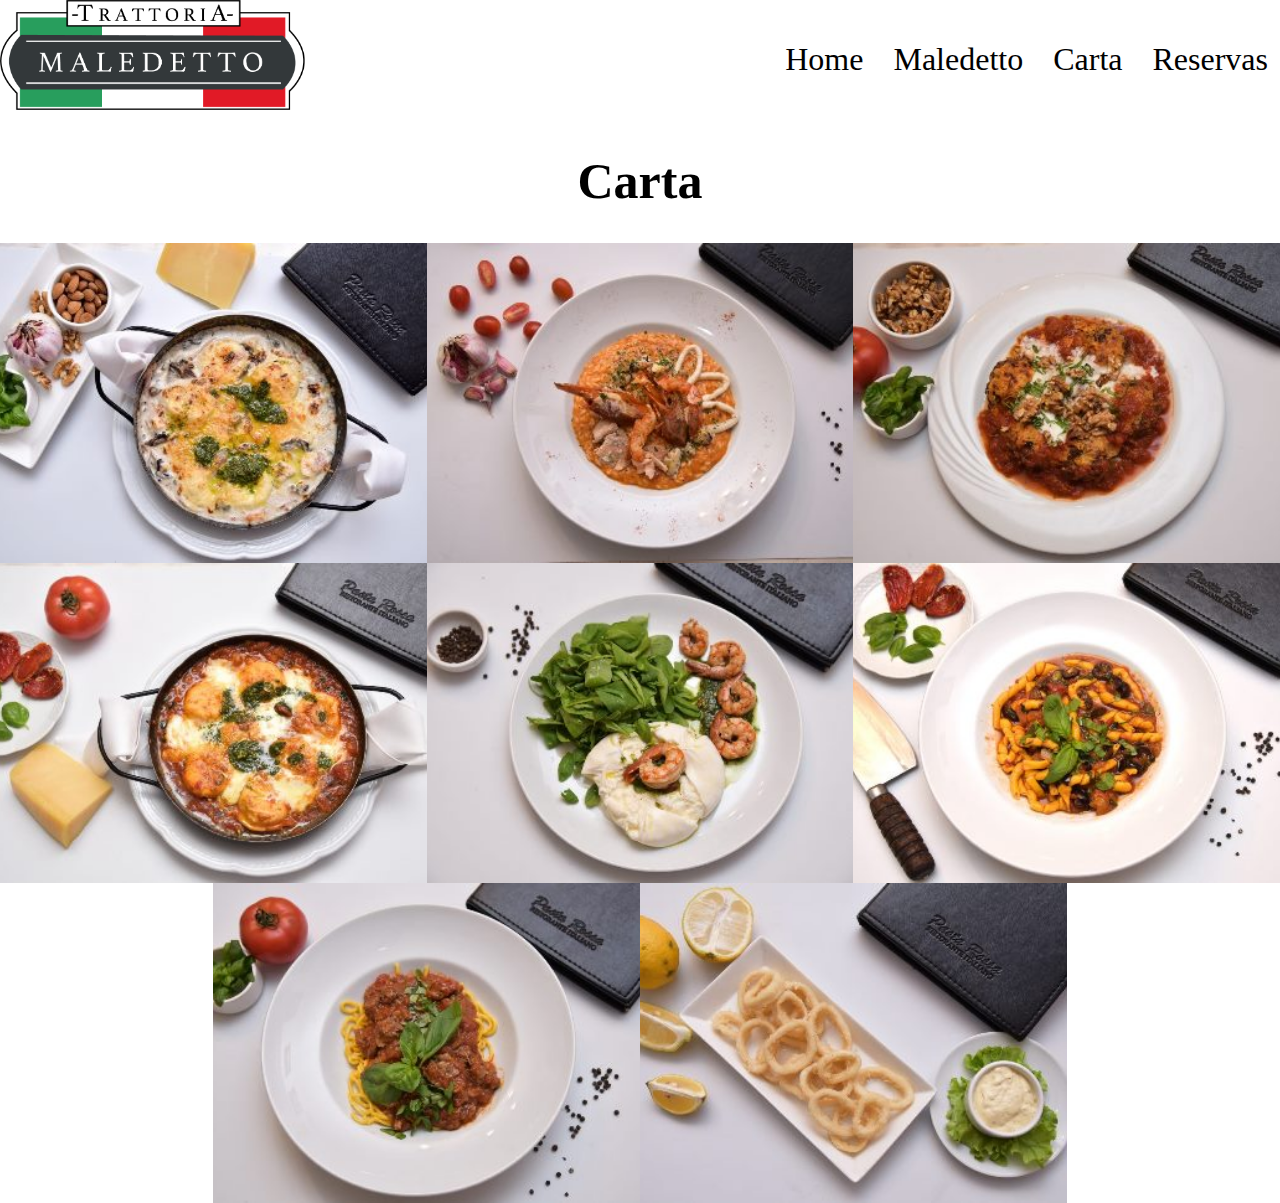
<file: carta.html>
<!doctype html>
<html>

<head>
    <meta charset="utf-8">
    <title>Maledetto Trattoria - Carta</title>
    <link rel="stylesheet" type="text/css" href="estilos.css" />
</head>

<body>
    <header>
        <a href="index.html">
              <img id="logo" src="Logo Maledetto.png" alt="Maledetto">
        </a>
        <nav>
            <a href="index.html">Home</a>
            <a href="maledetto.html">Maledetto</a>
            <a href="carta.html">Carta</a>
            <a href="reservas.html">Reservas</a>
        </nav>
    </header>
    <section>
      <div id="cartasub" class="cartasub">
          <h1 class="titulo"> Carta </h1>
          <div class="platos">
            <div class="plato" style="background-image: url('img/plato-1.jpeg')">
              <div class="nombre-container">
                <p class="nombre">Sorrentinos con Salsa Rosa</p>
              </div>
            </div>
            <div class="plato" style="background-image: url('img/plato-2.jpeg')">
              <div class="nombre-container">
                <p class="nombre">Risotti Ai Frutti de Mare</p>
              </div>
            </div>
            <div class="plato" style="background-image: url('img/plato-6.jpeg')">
              <div class="nombre-container">
                <p class="nombre">Malfatti Di Giovanni Croce</p>
              </div>
            </div>
            <div class="plato" style="background-image: url('img/plato-4.jpeg')">
              <div class="nombre-container">
                <p class="nombre">Agnolotti Uso Nostro</p>
              </div>
            </div>
            <div class="plato" style="background-image: url('img/plato-5.jpeg')">
              <div class="nombre-container">
                <p class="nombre">Burrata di Gamberi</p>
              </div>
            </div>
            <div class="plato" style="background-image: url('img/plato-8.jpeg')">
              <div class="nombre-container">
                <p class="nombre">Fusilli al Ferro Don Corleone</p>
              </div>
            </div>
            <div class="plato" style="background-image: url('img/plato-7.jpeg')">
              <div class="nombre-container">
                <p class="nombre">Spaghetti Bolognesa</p>
              </div>
            </div>
            <div class="plato" style="background-image: url('img/plato-3.jpeg')">
              <div class="nombre-container">
                <p class="nombre">Rabas Fritas</p>
              </div>
            </div>
          </div>






</body>
</html>
</file>
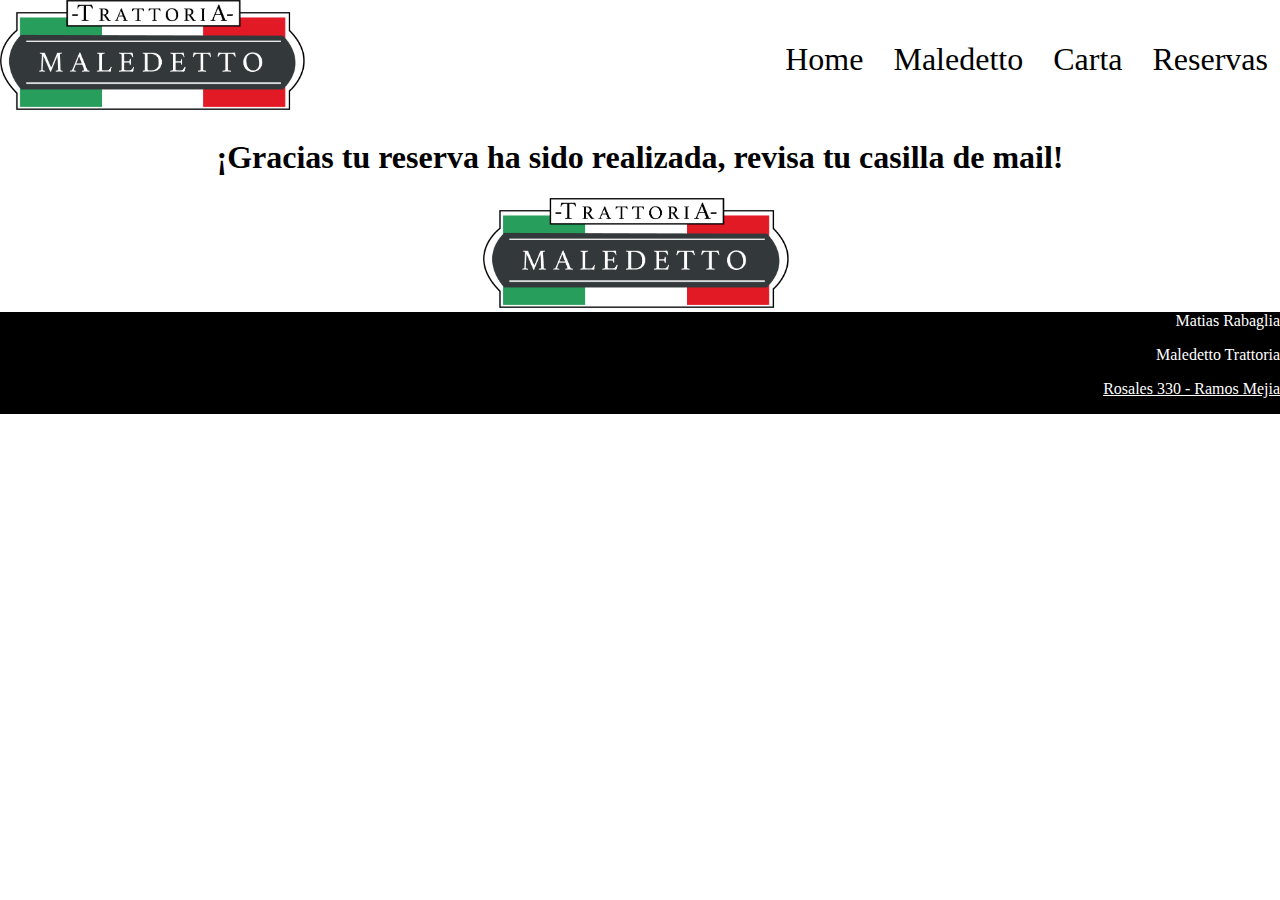
<file: gracias.html>
<!doctype html>
<html>

<head>
    <meta charset="utf-8">
    <title>Maledetto Trattoria - Riserva</title>
    <link rel="stylesheet" type="text/css" href="estilos.css" />
</head>

<body>
    <header>
        <a href="index.html">
            <img id="logo" src="Logo Maledetto.png" alt="Maledetto">
        </a>
        <nav>
            <a href="index.html">Home</a>
            <a href="maledetto.html">Maledetto</a>
            <a href="carta.html">Carta</a>
            <a href="reservas.html">Reservas</a>
        </nav>
    </header>
    <section>
  <div id="gracias" class="gracias">
    <h1> ¡Gracias tu reserva ha sido realizada, revisa tu casilla de mail!</h1>
      <img id="logo2" src="Logo Maledetto.png" alt="Maledetto">
    </section>
    <footer>
      <p> Matias Rabaglia </p>
      <p> Maledetto Trattoria </p>
      <p> <a href="https://goo.gl/maps/CqcESmXdLbMVtsgZ7">Rosales 330 - Ramos Mejia </p>
    </footer>
    </body>
    </html>
</file>
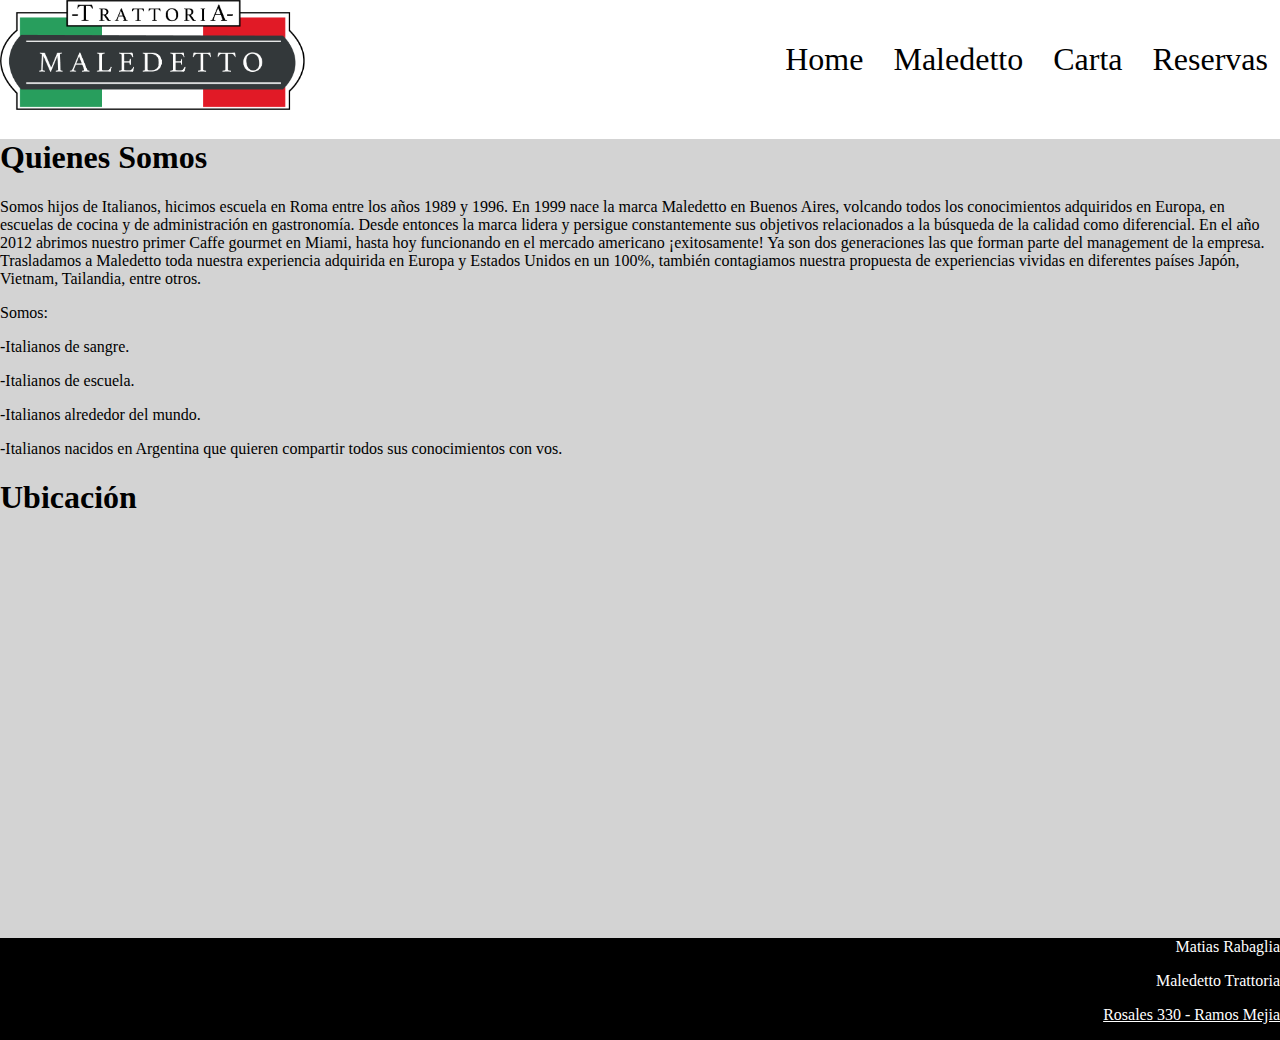
<file: maledetto.html>
<!doctype html>
<html>

<head>
    <meta charset="utf-8">
    <title>Maledetto Trattoria</title>
    <link rel="stylesheet" type="text/css" href="estilos.css" />
</head>

<body>
    <header>
        <a href="index.html">
            <img id="logo" src="Logo Maledetto.png" alt="Maledetto">
        </a>
        <nav>
            <a href="index.html">Home</a>
            <a href="maledetto.html">Maledetto</a>
            <a href="carta.html">Carta</a>
            <a href="reservas.html">Reservas</a>
        </nav>
    </header>
    <section>
        <div id="qsub" class="qsub">

            <h1>Quienes Somos </h1>
            <p>
Somos hijos de Italianos, hicimos escuela en Roma entre los años 1989 y 1996.

En 1999 nace la marca Maledetto en Buenos Aires, volcando todos los conocimientos adquiridos en Europa,  en escuelas de cocina y de administración en gastronomía.

Desde entonces la marca lidera y persigue constantemente sus objetivos relacionados a la  búsqueda de la calidad como diferencial.

En el año 2012 abrimos nuestro primer Caffe gourmet en Miami, hasta hoy funcionando en el mercado americano ¡exitosamente!

Ya son dos generaciones las que forman parte del management de la empresa.

Trasladamos a Maledetto toda nuestra experiencia adquirida en Europa y  Estados Unidos en un 100%,  también contagiamos  nuestra propuesta de experiencias vividas en diferentes países  Japón, Vietnam, Tailandia,
entre otros.</p>

<p>
Somos:
</p>
<p>
-Italianos de sangre.
</p>
<p>
-Italianos de escuela.
</p>
<p>
-Italianos alrededor del mundo.
</p>
<p>
  -Italianos nacidos en Argentina que quieren compartir todos sus conocimientos con vos.</p>
        <div id="qsub" class="qsub">
          <h1>Ubicación </h1>
<div class="mapouter"><div class="gmap_canvas"><iframe class="gmap_iframe" width="100%" frameborder="0" scrolling="no" marginheight="0" marginwidth="0" src="https://maps.google.com/maps?width=400&amp;height=400&amp;hl=en&amp;q=Rosales  Ramos Mejía, Provincia de Buenos Aires&amp;t=&amp;z=14&amp;ie=UTF8&amp;iwloc=B&amp;output=embed"></iframe><a href="https://www.fridaynightfunkin.net/">Friday Night Funkin</a></div><style>.mapouter{position:relative;text-align:right;width:100%;height:400px;}.gmap_canvas {overflow:hidden;background:none!important;width:100%;height:400px;}.gmap_iframe {height:400px!important;}</style></div>



        </div>


    </section>

    <footer>
        <p> Matias Rabaglia </p>
        <p> Maledetto Trattoria </p>
        <p> <a href="https://goo.gl/maps/CqcESmXdLbMVtsgZ7">Rosales 330 - Ramos Mejia</a> </p>
    </footer>
</body>

</html>
</file>
<file: estilos.css>
@charset "UTF-8";

/* css Document*/
* {
    /* margin: 0; */
    /* padding: 0; */
}

body {
    background-color: white;
    color: black;
    font-family: , sans-serif;
    margin: 0;
}

Header {
    color: black;
    font-size: xx-large;
    background-color: white;
    background-repeat: no-repeat;
    background-size: contain;
    /* height: 120px; */
    display: flex;
    align-items: center;
    justify-content: space-between;
}

.flex-equal {
    display: flex;
}

.info-container {
    height: 500px;
    display: flex;
    align-items: center;
    justify-content: center;

}

.info-container a{
  text-decoration: none;
  text-decoration: none;
    color: #fff;
}
.info-container:hover span {
    text-decoration: underline;
    color: white;
}

#test {
    background-color: green;
    text-align: center;
    color: white;
}

#info {
    width: 100%;
    text-align: center;
    color: white;
    background-image: url(img/cocina.jpeg);
    background-size: cover;
    background-position: center;
    font-size: 30px;
}
#info a{
  color: #fff;


}
#ubicación {
    width: 100%;
    text-align: center;
    color: white;
    background-image: url(img/interior.jpeg);
    background-size: cover;
    background-position: center;
    font-size: 30px;
    text-decoration: none;
}
#ubicacion a{
  color: #fff;
}
#carta {
    text-align: center;
    /* line-height: 33; */
    color: white;
    text-decoration: none;
    background-image: url(img/platocarta.jpeg);
    background-size: cover;
    background-position: center;
    font-size: 30px;
}

#carta a{
  color: #fff;

}

.carta p {
    margin-bottom: 0;

}
#cartasub .titulo {
  font-size: 50px;
}
#reservas {
    height: 500px;
    text-align: center;
    /* line-height: 33; */
    color: white;
    display: flex;
    align-items: center;
    justify-content: center;
    background-image: url(img/reservas.jpeg);
    background-size: cover;
    background-position: center;
    font-size: 30px;
}
#reservas a{
  color: #fff;
}
#rerservasub {
  background-image: url(img/reservas.jpeg);
  background-size: cover;
  background-position: center;
  color: white;

}
footer {
    background: black;
    text-align: right;
    clear: both;
    color: white;
    overflow: auto;
}

footer a {
    color: white;
}

footer p {
    margin-top: 0;
}

footer p.final {
    margin-bottom: 0;
}

nav {
    text-align: right;
    /* margin: -81px; */
    /* width: 1500px; */
}

nav a {
    color: black;
    border-radius: 10px;
    margin: 10px;
    background-color: none;
    text-decoration: none;
    padding-right: 2px;
    text-align: right;
}

nav a:hover {
    /* background-color: green; */
    color: red;
}

#logo{
    height: 110px;
    border: 5px;
}
.cartasub {
  text-align: center;
}

.platos{
  display: flex;
  flex-wrap: wrap;
  justify-content: center;
}

.platos .plato{
  height: 20rem;
  /* flex: 1 0 100%; */
  width: 100%;
  background-position: center;
  background-size: cover;
}

.plato .nombre-container{
  display: flex;
  align-items: center;
  justify-content: center;
  transition: all 0.3s;
  opacity: 0;
  height: 100%;
  width: 100%;
  background-color: #000000d6;
  color: #fff;
}

.plato:hover .nombre-container{
  opacity: 1;
}

@media (min-width: 500px){
  .platos .plato{
    /* flex-basis: 50%; */
    max-width: 50%;
  }
}

@media (min-width: 998px){
  .platos .plato{
    /* flex-basis: 33%; */
    max-width: 33.3333%;
  }
.qsub  {
  background-color: lightgrey;
  color: black;
}
.gracias {
  text-align: center;
  color: black;
}
#logo2 {
  image-orientation: center;
  height: 110px;
  border: 5px;
}

.slide-contenedor{
    max-width:100%;
    max-height: 100vh;
    width: 50%;
    height:auto;
    position: relative;
    overflow: hidden;
    /* margin: auto; */
}

/* .miSlider{
    display: none;
    transition: 2s;
    max-height: 100vh;
} */

.miSlider img{
    width: 100%;
    max-height: 100vh;
    height: inherit;
    object-fit: cover;
    vertical-align: top;
    transition: 2s;
}

.direcciones{
    width: 100%;
    height: 100%;
    position: absolute;
    top: 0;
    display: flex;
    justify-content: space-between;
    align-items: center;
    font-size: 40px;
}

.direcciones a{
    color: #fff;
    display: inline-block;
    padding: 20px;
    text-decoration: none;


}

.direcciones a:hover{
    background: rgba(0, 0, 0, .5);
    transition: .5s;
}

.barras{
    position: absolute;
    bottom: 0;
    width: 100%;
    display: flex;
    justify-content: center;
    margin-bottom:15px;
}

.barra{
    cursor: pointer;
    height:2px;
    width: 25px;
    margin: 0 2px;
    background: #dcdde1;
    display: inline-block;
    margin-left: 3px;
}

.active{
    background-color: #e74c3c;
}

.fade{
    animation-name: fade;
    animation-duration: 2.5s;
}

@keyframes fade {
    from {opacity: .4;}
    to{opacity:1;}
}
.slide-conteiner {
    position: relative;
    width: 100%;
}
</file>
